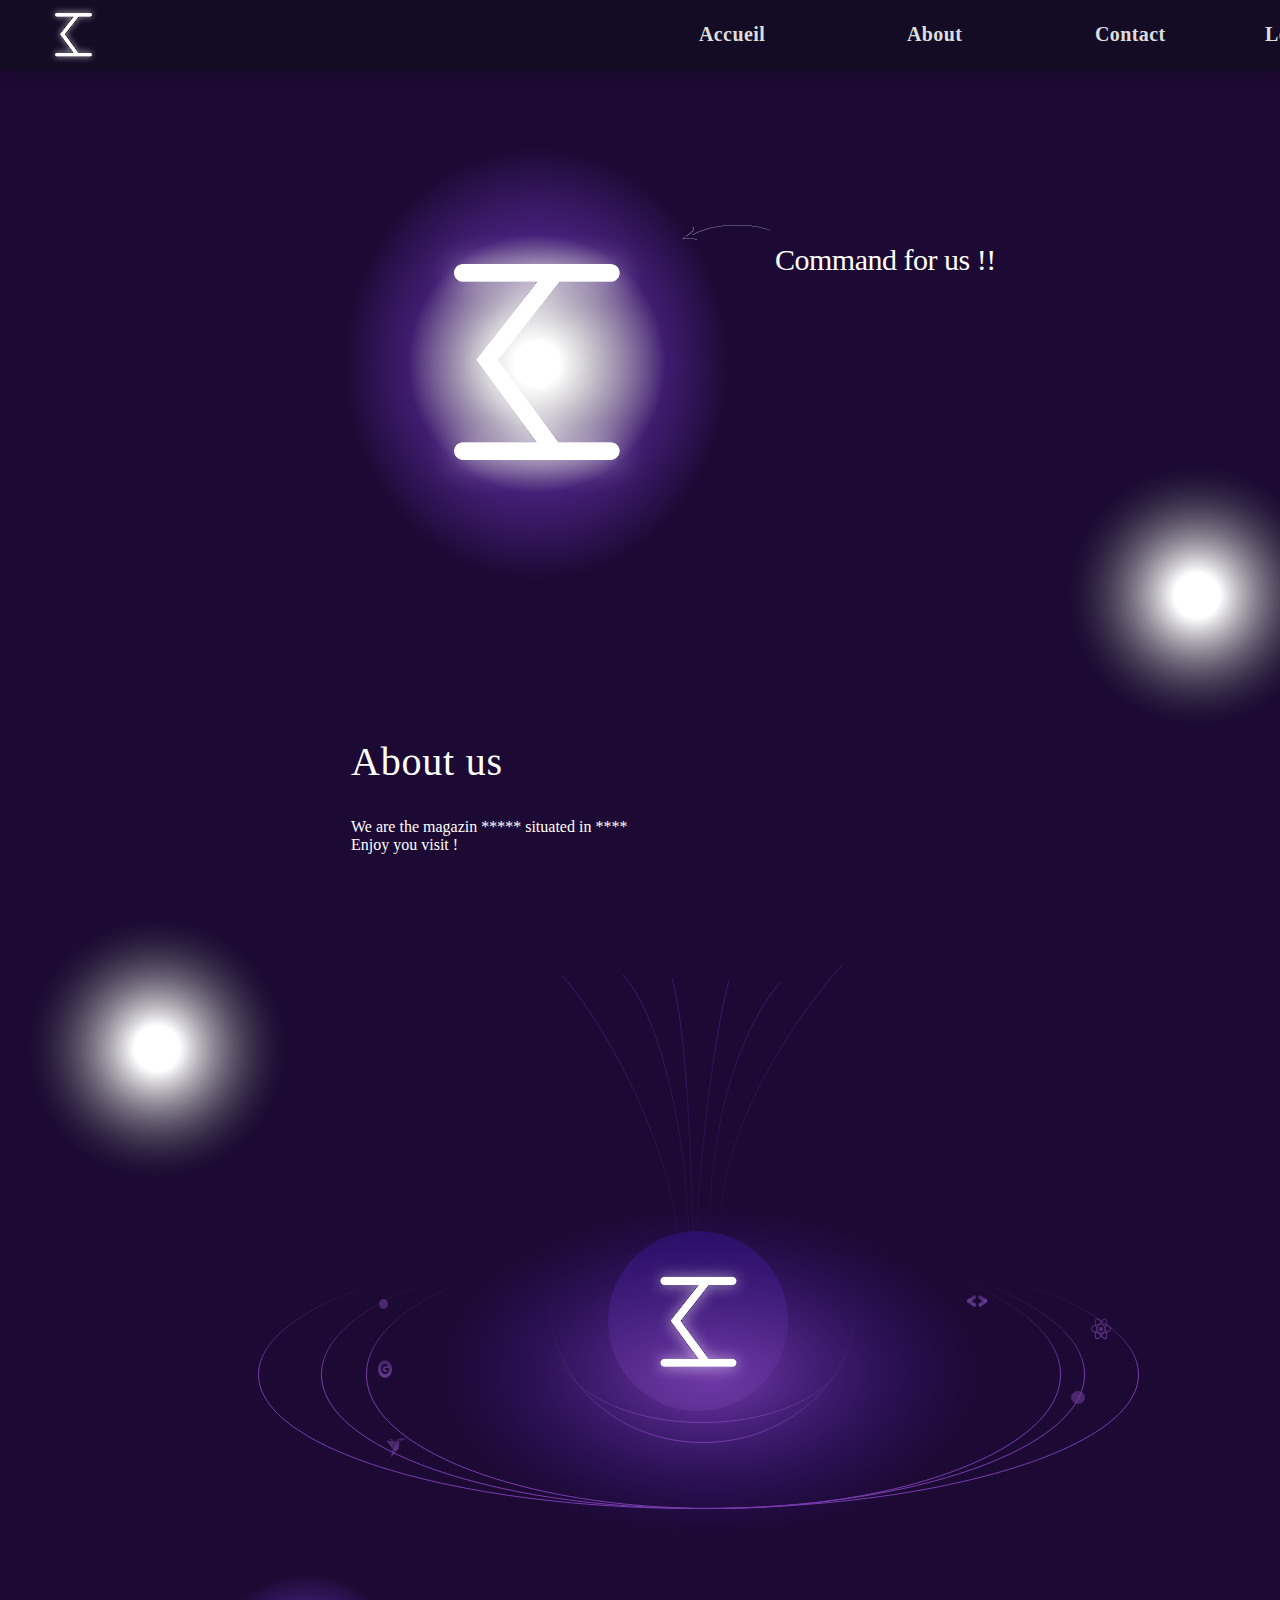
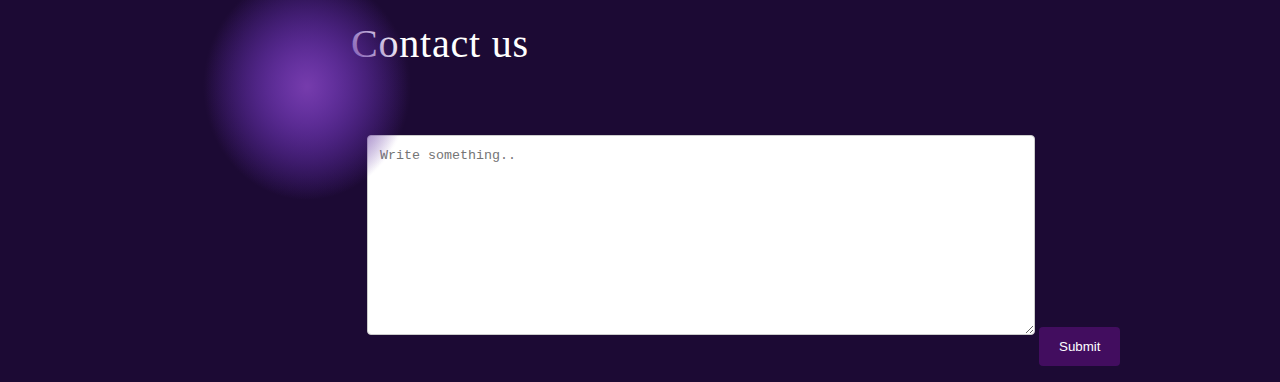
<file: index.html>
<!DOCTYPE html>
<html lang="en">
<head>

    <meta charset="UTF-8">
    <meta http-equiv="X-UA-Compatible" content="IE=edge">
    <meta name="viewport" content="width=device-width, initial-scale=1.0">
    <link href="Pages/Style/home.css" rel="stylesheet">
    <title>Accueil</title>

</head>
<body >
    <header>
        <nav class="navbar">
            <ul>
                <li class="navbar-item1"><a class="navbar-link" href="index.html">Accueil</a></li>
                <li class="navbar-item2"><a class="navbar-link" href="index.html#about">About</a></li>
                <li class="navbar-item3"><a class="navbar-link" href="index.html#contact">Contact</a></li>
                <li class="navbar-item4"><a class="navbar-link" href="Pages/login.php">Login</a></li>
                <img src="Pages/images/logo.svg" class="logonav">
            
            </ul>
        </nav>

    </header>
    <main class="main" >
        <section class="accueil" id="acceuil">
            <img src="Pages/images/gradient.svg" class="gradient">
            <img src="Pages/images/eclipse.svg" class="eclipse">
            <img src="Pages/images/logo.svg" class="logo">
            <img src="Pages/images/arrow.svg" class="arrow">
            <p class="title">Command for us !! </p>
            
        </section>
        <img src="Pages/images/eclipse.svg" class="eclipse2">
        <img src="Pages/images/eclipse.svg" class="eclipse3">
        <section class="About_me" id="about">
            <h2>About us</h2>
            <p>
                We are the magazin ***** situated in **** <br>
                Enjoy you visit !
            </p>
        </section>
        <section class="pic">
            <img src="Pages/images/img.svg">
        </section>
        <section class="contactus" id="contact">
            <div>
                <h2>Contact us</h2>
            </div>
            <img src="Pages/images/gradient.svg"  class="gradient2">
            <form class="container">
                <textarea id="subject" name="subject" placeholder="Write something.." style="height:200px"></textarea>

                <input type="submit" value="Submit">
            
            </form>
        </section>
    </main>
</body>
</html>
</file>
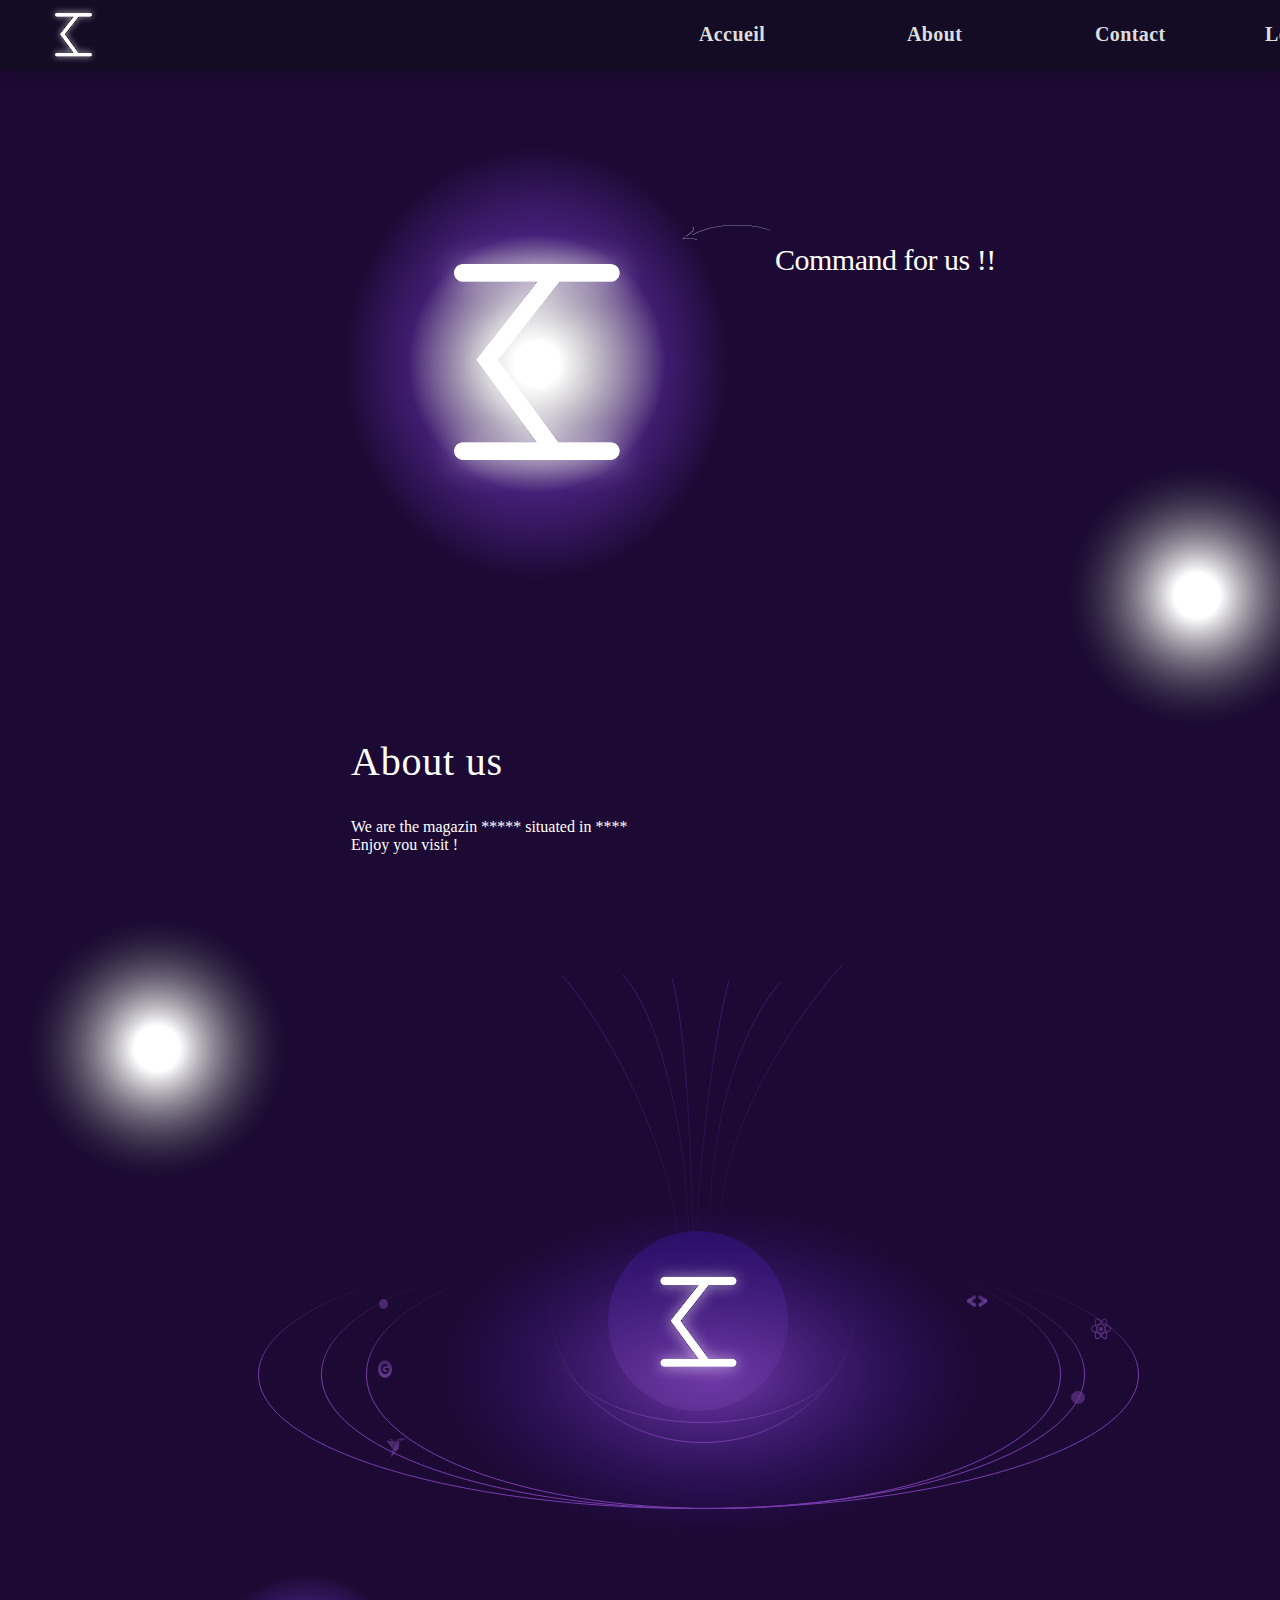
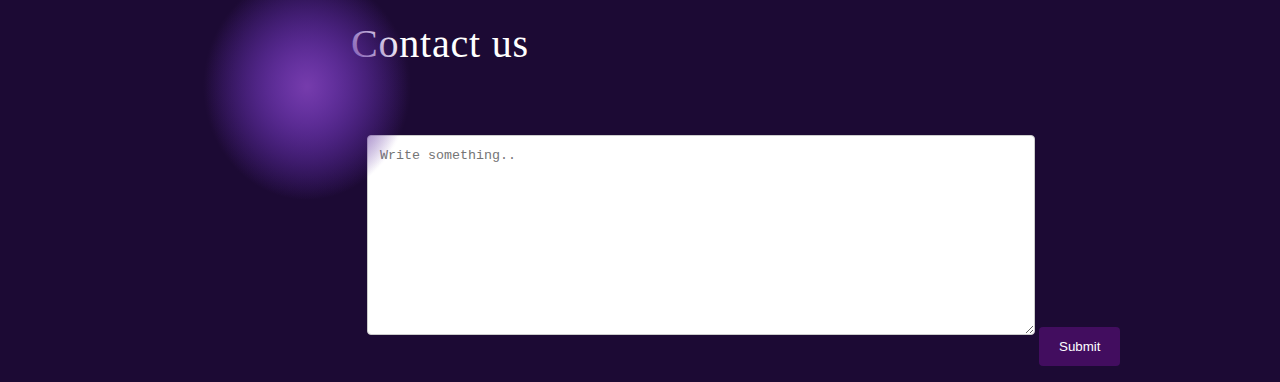
<file: Pages/index.html>
<!DOCTYPE html>
<html lang="en">
<head>

    <meta charset="UTF-8">
    <meta http-equiv="X-UA-Compatible" content="IE=edge">
    <meta name="viewport" content="width=device-width, initial-scale=1.0">
    <link href="Style/home.css" rel="stylesheet">
    <title>Accueil</title>

</head>
<body >
    <header>
        <nav class="navbar">
            <ul>
                <li class="navbar-item1"><a class="navbar-link" href="index.html">Accueil</a></li>
                <li class="navbar-item2"><a class="navbar-link" href="index.html#about">About</a></li>
                <li class="navbar-item3"><a class="navbar-link" href="index.html#contact">Contact</a></li>
                <li class="navbar-item4"><a class="navbar-link" href="login.php">Login</a></li>
                <img src="images/logo.svg" class="logonav">
            
            </ul>
        </nav>

    </header>
    <main class="main" >
        <section class="accueil" id="acceuil">
            <img src="images/gradient.svg" class="gradient">
            <img src="images/eclipse.svg" class="eclipse">
            <img src="images/logo.svg" class="logo">
            <img src="images/arrow.svg" class="arrow">
            <p class="title">Command for us !! </p>
            
        </section>
        <img src="images/eclipse.svg" class="eclipse2">
        <img src="images/eclipse.svg" class="eclipse3">
        <section class="About_me" id="about">
            <h2>About us</h2>
            <p>
                We are the magazin ***** situated in **** <br>
                Enjoy you visit !
            </p>
        </section>
        <section class="pic">
            <img src="images/img.svg">
        </section>
        <section class="contactus" id="contact">
            <div>
                <h2>Contact us</h2>
            </div>
            <img src="images/gradient.svg"  class="gradient2">
            <form class="container">
                <textarea id="subject" name="subject" placeholder="Write something.." style="height:200px"></textarea>

                <input type="submit" value="Submit">
            
            </form>
        </section>
    </main>
</body>
</html>
</file>
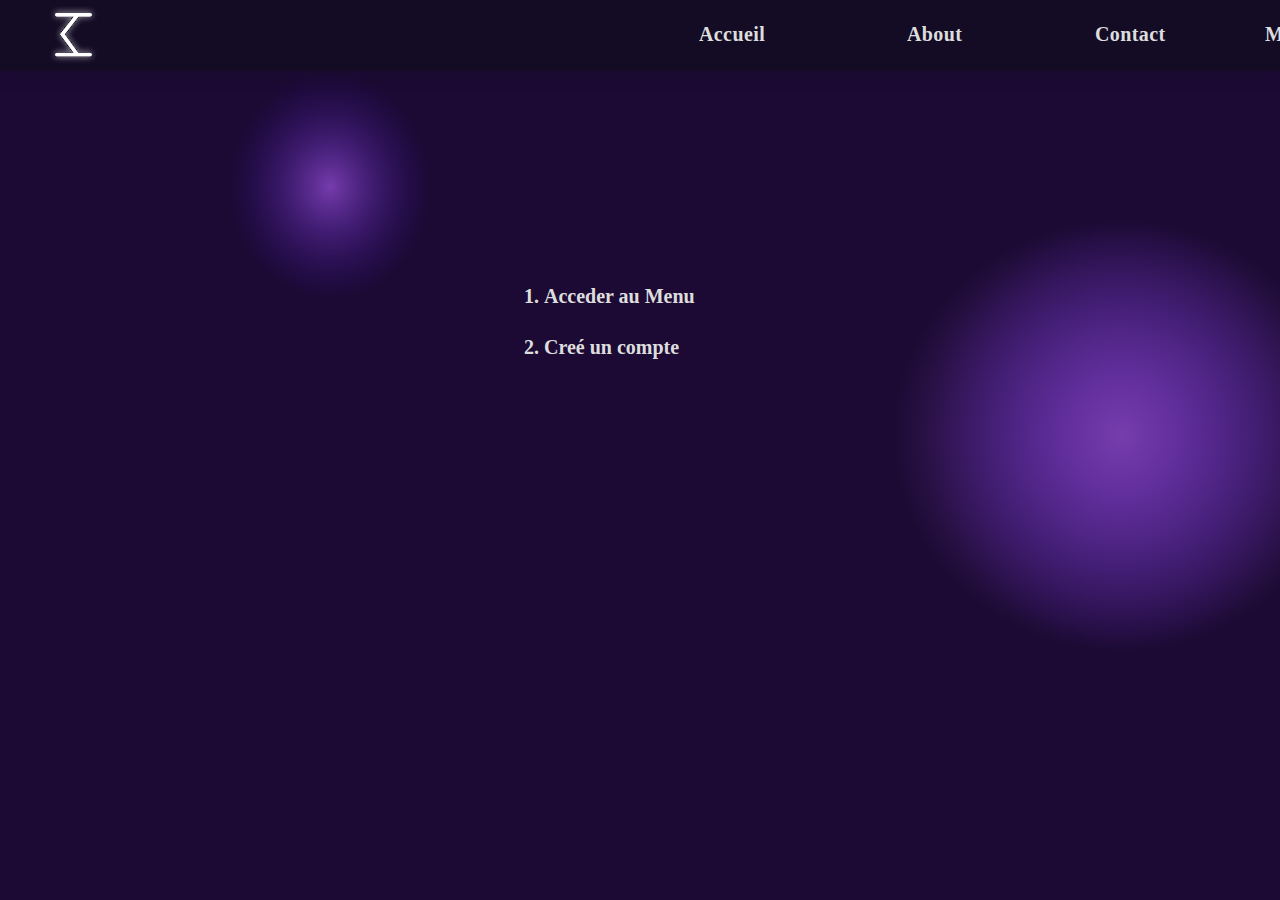
<file: Pages/admin.html>
<!DOCTYPE html>
<html lang="en">
<head>
    <meta charset="UTF-8">
    <meta http-equiv="X-UA-Compatible" content="IE=edge">
    <meta name="viewport" content="width=device-width, initial-scale=1.0">
    <link href="Style/home.css" rel="stylesheet">
    <title>Admin</title>
  
</head>
<body>
    <header>
        <nav class="navbar">
            <ul>
                <li class="navbar-item1"><a class="navbar-link" href="/secssi">Accueil</a></li>
                <li class="navbar-item2"><a class="navbar-link" href="/secssi/index.html#about">About</a></li>
                <li class="navbar-item3"><a class="navbar-link" href="/secssi/index.html#contact">Contact</a></li>
                <li class="navbar-item4"><a class="navbar-link" href="/secssi/Pages/menu.html">Menu</a></li>
                <img src="images/logo.svg" class="logonav">
            
            </ul>
        </nav>

    </header>
    
    <img src="images/gradient.svg"  class="gradient3">
    <img src="images/gradient.svg"  class="gradient4">
    <section class="List">
        <h1><strong><em></em></strong></h1>
        <ol>
            <li><a href="menu.html"class="navbar-link">Acceder au Menu</a></li>
            <li><a href="sign.php"class="navbar-link">Creé un compte</a></li>
            
        </ol>
    </section>
    
</body>
</html>
</file>
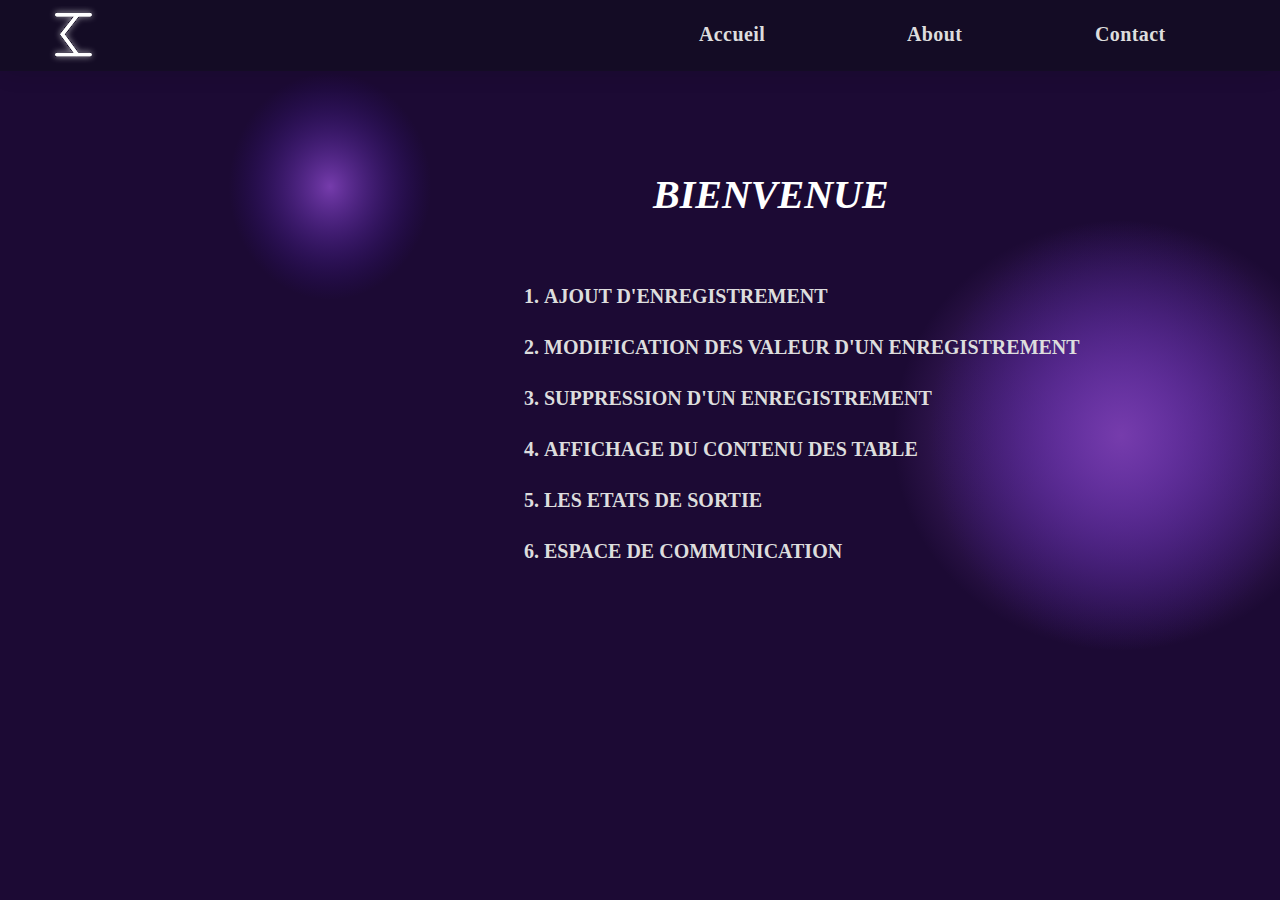
<file: Pages/menu.html>
<!DOCTYPE html>
<html lang="en">
<head>
    <meta charset="UTF-8">
    <meta http-equiv="X-UA-Compatible" content="IE=edge">
    <meta name="viewport" content="width=device-width, initial-scale=1.0">
    <link href="Style/home.css" rel="stylesheet">
    <title>Menu</title>
</head>
<body>
    <header>
        <nav class="navbar">
            <ul>
                <li class="navbar-item1"><a class="navbar-link" href="/secssi">Accueil</a></li>
                <li class="navbar-item2"><a class="navbar-link" href="/secssi/index.html#about">About</a></li>
                <li class="navbar-item3"><a class="navbar-link" href="/secssi/index.html#contact">Contact</a></li>
                <img src="images/logo.svg" class="logonav">
            </ul>
        </nav>
    </header>
    <img src="images/gradient.svg"  class="gradient3">
    <img src="images/gradient.svg"  class="gradient4">
    <section class="List">
        <h1><strong><em>BIENVENUE</em></strong></h1>
        <ol>
            <li><a href="/secssi/enreg.php"class="navbar-link">AJOUT D'ENREGISTREMENT</a></li>
            <li><a href="/secssi/modif.php"class="navbar-link">MODIFICATION DES VALEUR D'UN ENREGISTREMENT</a></li>
            <li><a href="/secssi/supp.php"class="navbar-link">SUPPRESSION D'UN ENREGISTREMENT</a></li>
            <li> <a href="/secssi/affichetable.php"class="navbar-link">AFFICHAGE DU CONTENU DES TABLE</a></li>
            <li><a href="/secssi/états.php"class="navbar-link">LES ETATS DE SORTIE</a></li>
            <li><a href="/secssi/chat.php"class="navbar-link">ESPACE DE COMMUNICATION</a></li>
        </ol>
    </section>
</body>
</html>
</file>
<file: Pages/Style/home.css>
body{
    background: #1c0a34;
    width: 100%;
    color: white;
    margin-top: 4%;
}
.navbar{
    position: absolute;
    width: 100%;
    height: 71px;
    left: 0px;
    top: 0px;
    
    background: #140c25;
    box-shadow: 0px 6px 22px -3px rgba(0, 0, 0, 0.1);
}
ul{
    margin: 0;
}
.navbar-item1{
    position: absolute;
    width: 66px;
    height: 27px;
    left: 699px;
    top: 21px;
    font-family: 'Plus Jakarta Sans';
    font-style: normal;
    font-weight: 600;
    font-size: 20px;
    line-height: 25px;
    display: flex;
    align-items: center;
    text-align: center;
    letter-spacing: 0.02em;
    color: #FFFFFF;

}
.navbar-item2{
    position: absolute;
    width: 66px;
    height: 27px;
    left: 907px;
    top: 21px;
    font-family: 'Plus Jakarta Sans';
    font-style: normal;
    font-weight: 600;
    font-size: 20px;
    line-height: 25px;
    display: flex;
    align-items: center;
    text-align: center;
    letter-spacing: 0.02em;
    color: #FFFFFF;

}

.navbar-item3{
    position: absolute;
    width: 84px;
    height: 27px;
    left: 1095px;
    top: 21px;
    font-family: 'Plus Jakarta Sans';
    font-style: normal;
    font-weight: 600;
    font-size: 20px;
    line-height: 25px;
    display: flex;
    align-items: center;
    text-align: center;
    letter-spacing: 0.02em;
    color: #FFFFFF;
}
.navbar-item4{
    position: absolute;
    width: 66px;
    height: 27px;
    left: 1265px;
    top: 21px;
    font-family: 'Plus Jakarta Sans';
    font-style: normal;
    font-weight: 600;
    font-size: 20px;
    line-height: 25px;
    display: flex;
    align-items: center;
    text-align: center;
    letter-spacing: 0.02em;
    color: #FFFFFF;
}

.navbar-link {
    text-decoration: none;
    color: rgb(221, 221, 221);
}
.navbar-link:hover ,ol {
    color: white;
}
ol{
    color: rgb(221, 221, 221);
}

h1, h2, h3, h4, h5, h6,p,label{
    color:#FFFFFF;
}
.About_me{
    position: absolute;
    top: 802px;
    left: 351px;
}
.About_me h2{
    position: absolute;
    width: 353px;
    height: 72px;
    top: -109px;

    font-family: 'Preahvihear';
    font-style: normal;
    font-weight: 400;
    font-size: 40px;
    line-height: 72px;
    display: flex;
    align-items: center;
    letter-spacing: 0.02em;
}
.eclipse{
    position: absolute;
    width: 258px;
    height: 259px;
    left: 461px;
    top: 305.96px;

    background: radial-gradient(50% 50% at 50% 50%, #FFFFFF 17.71%, rgba(67, 67, 67, 0) 100%);
}
.logo{
    position: absolute;
    width: 258px;
    height: 259px;
    left: 461px;
    top: 305.96px;
}
.gradient{
    position: absolute;
    width: 385px;
    height: 431px;
    left: 397px;
    top: 220px;

    background: radial-gradient(50% 50% at 50% 50%, #763CAC 0%, rgba(50, 15, 133, 0) 100%);

}
.accueil{
    position: absolute;
    top: -72px;
    left: -53px;
}
.eclipse2{
    position: absolute;
    top: 465px;
    left: 1068px;
}
.eclipse3{
    position: absolute;
    top: 918px;
    left: 28px;
}
.arrow{
    position: absolute;
    width: 104.78px;
    height: 192.86px;
    left: 726.88px;
    top: 210.24px;
    transform: matrix(1, 0.4, -0.53, 0.85, 0, 0);
}
.title{
    position: absolute;
    width: 245px;
    height: 20px;
    left: 828px;
    top: 291.96px;

    font-family: 'Preahvihear';
    font-style: normal;
    font-weight: 400;
    font-size: 30px;
    line-height: 97px;
    /* or 511% */

    display: flex;
    align-items: center;
    text-align: center;
    letter-spacing: -0.5px;

    color: #FFFFFF;
}

.logonav{
    position: absolute;
    left: 48px;
    top: 6px;
    height: 58px;
}

.pic{
    position: absolute;
    left: 258px;
    top: 965px;
   
}
.gradient2{
    position: absolute;
    top: -2px;
    left: -148px;
    height: 227px;
    width: 208px;
    background: radial-gradient(50% 50% at 50% 50%, #763CAC 0%, rgba(50, 15, 133, 0) 100%);

}
.contactus{
    position: absolute;
    top: 1575px;
    left: 351px;
}
.contactus h2{
    
    font-family: 'Preahvihear';
    font-style: normal;
    font-weight: 400;
    font-size: 40px;
    line-height: 72px;
    display: flex;
    align-items: center;
    letter-spacing: 0.02em;
}


input[type=text], select, textarea {
    width: 668px;
    padding: 12px;
    border: 1px solid #ccc;
    border-radius: 4px;
    box-sizing: border-box;
    margin-top: 6px;
    margin-bottom: 16px;
    resize: vertical;
  }
  
input[type=submit] {
    background-color: #420d5f;
    color: white;
    padding: 12px 20px;
    border: none;
    border-radius: 4px;
    cursor: pointer;
  }
  
input[type=submit]:hover {
    background-color: #3d0b58;
  }
/*-------------------*/


/** -------------- login.html ------------------ */
.container {
    border-radius: 5px;
    padding: 20px;
  }


input[type=text], input[type=password] {
    width: 100%;
    padding: 12px 20px;
    margin: 8px 0;
    display: inline-block;
    border: 1px solid #ccc;
    box-sizing: border-box;
  }
  
.botton {
    background-color: #420d5f;
    color: white;
    padding: 12px 20px;
    border: none;
    border-radius: 4px;
    cursor: pointer;
    position: absolute;
    left: 40%;
    top: 218px;
    width: 100px;
  }
.botton:hover {
    opacity: 0.8;
  }
  
.cancelbtn {
    width: auto;
    padding: 10px 18px;
    background-color: #f44336;
    position: absolute;
    left: 40%;
    top: 300px;
    width: 100px;
  }
  
.container {
    padding: 16px;
  }
  
span.psw {
    float: right;
    padding-top: 16px;
  }
  
  /* Change styles for span and cancel button on extra small screens */
@media screen and (max-width: 300px) {
    span.psw {
       display: block;
       float: none;
    }
    .cancelbtn {
       width: 100%;
    }
  }


.form{
    position: absolute;
    top: 30%;
    left: 20%;
    width: 50%;
}
.gradient3{
    position: absolute;
    top: 73px;
    left: 226px;
    height: 227px;
    width: 208px;
}
.gradient4{
    position: absolute;
    width: 456px;
    height: 431px;
    left: 893px;
    top: 220px;
    background: radial-gradient(50% 50% at 50% 50%, #763CAC 0%, rgba(50, 15, 133, 0) 100%);
}

/**----------- menu.html -----------------*/

.List{
    position: absolute;
    top: 258px;
    left: 478px;
    font-family: 'Plus Jakarta Sans';
    font-style: normal;
    font-weight: 600;
    font-size: 20px;
    line-height: 25px;
}
.List h1{
    position: absolute;
    top: -103px;
    left: 175px;
}

.List li{
    margin: 26px;
}

.List2{
    position: absolute;
    top: 20%;
    left: 5%;
    font-family: 'Plus Jakarta Sans';
    font-style: normal;
    font-weight: 600;
    font-size: 13px;
    line-height: 25px;
}

.history{
    color: white;
    padding: 0.5rem;
    font-family: 'Preahvihear';
    font-style: normal;
    font-weight: 40;
    font-size: 20px;
    line-height: 2rem;
    align-items: center;
    
    letter-spacing: 0.5px;

}

.form2{
    position: absolute;
    /* top: 30%;
    left: 75%; */
    width: auto;
}


.botton2 {
    background-color: #420d5f;
    color: white;
    padding: 12px 20px;
    border: none;
    border-radius: 4px;
    cursor: pointer;
    position: absolute;
    left: 20%;
    top: 60%;
    width: 91px;
  }
.botton2:hover {
    opacity: 0.8;
  }

.pics{
    position: absolute;
    top: 30%;
    left: 75%;
    width: 25%;
}
.messages{
    position: absolute;
    top: 7rem;
    width: max-content;
    left: 1rem;
}
</file>
